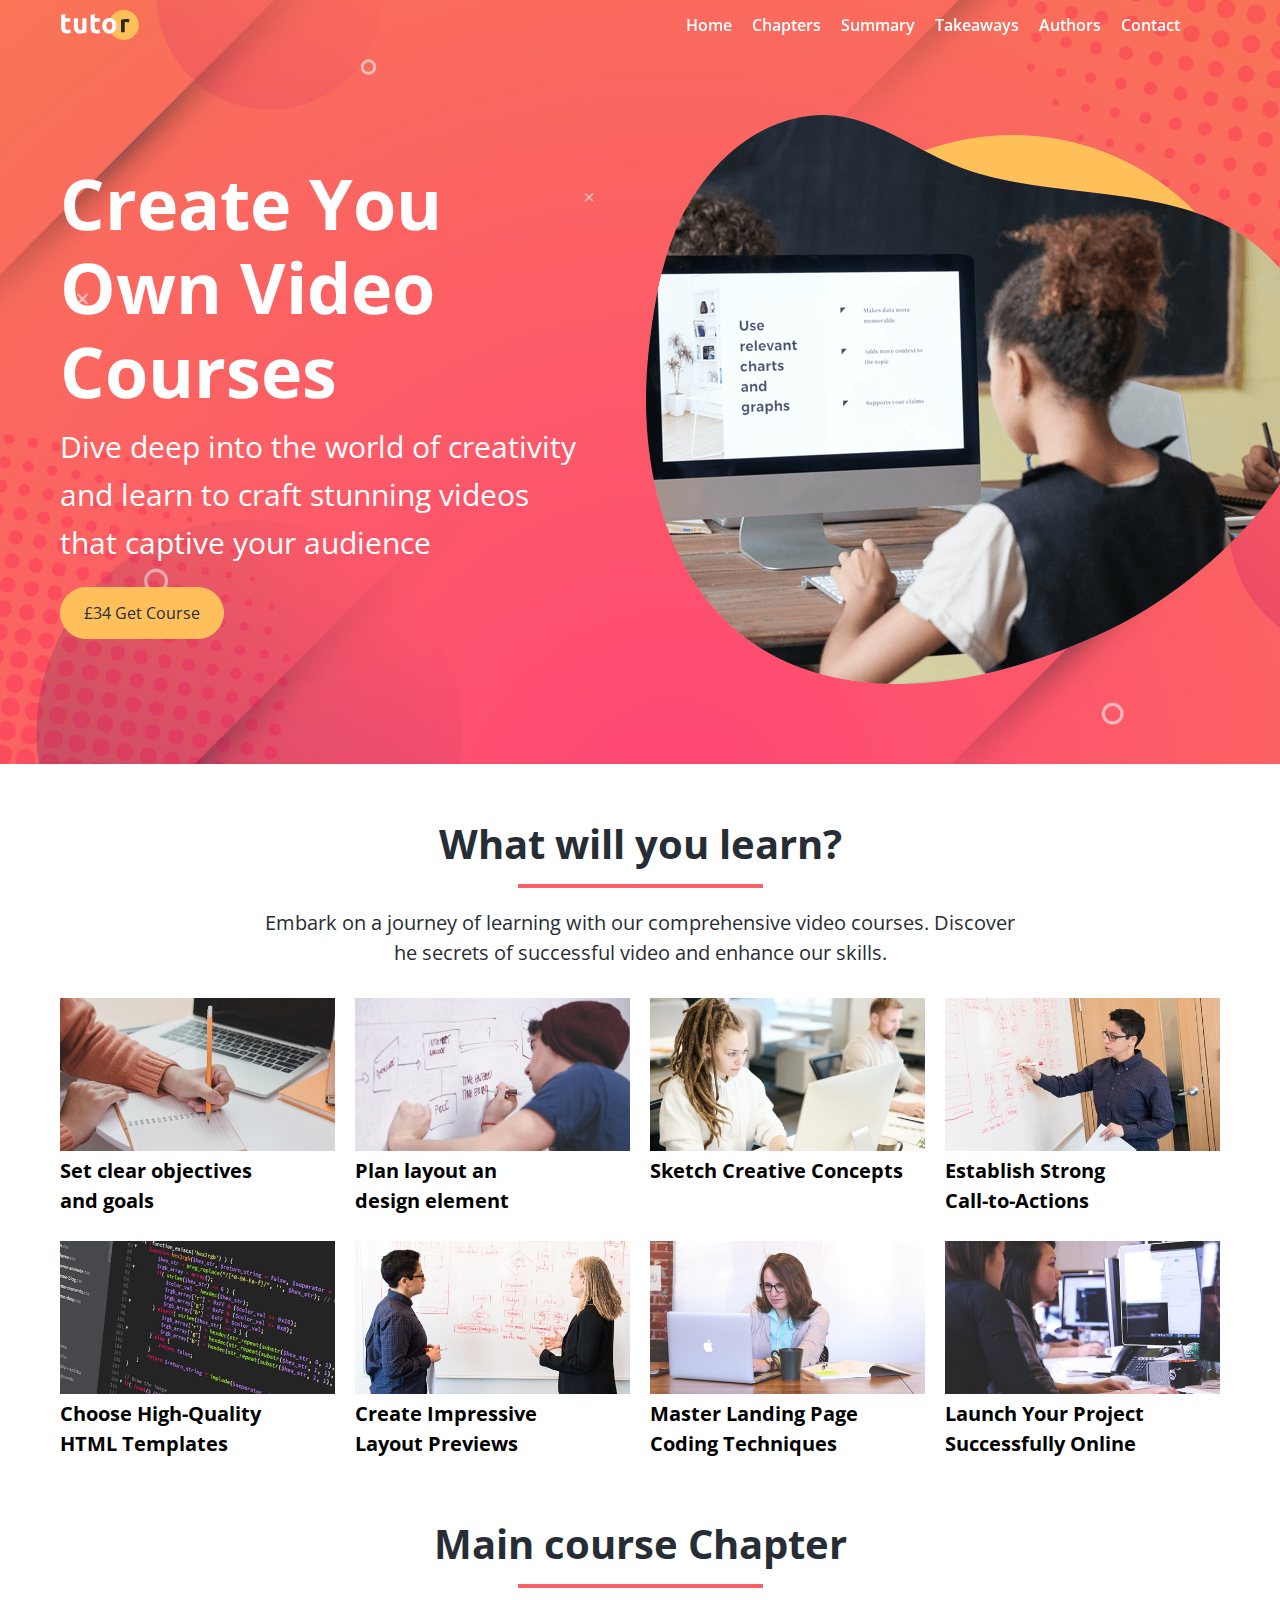
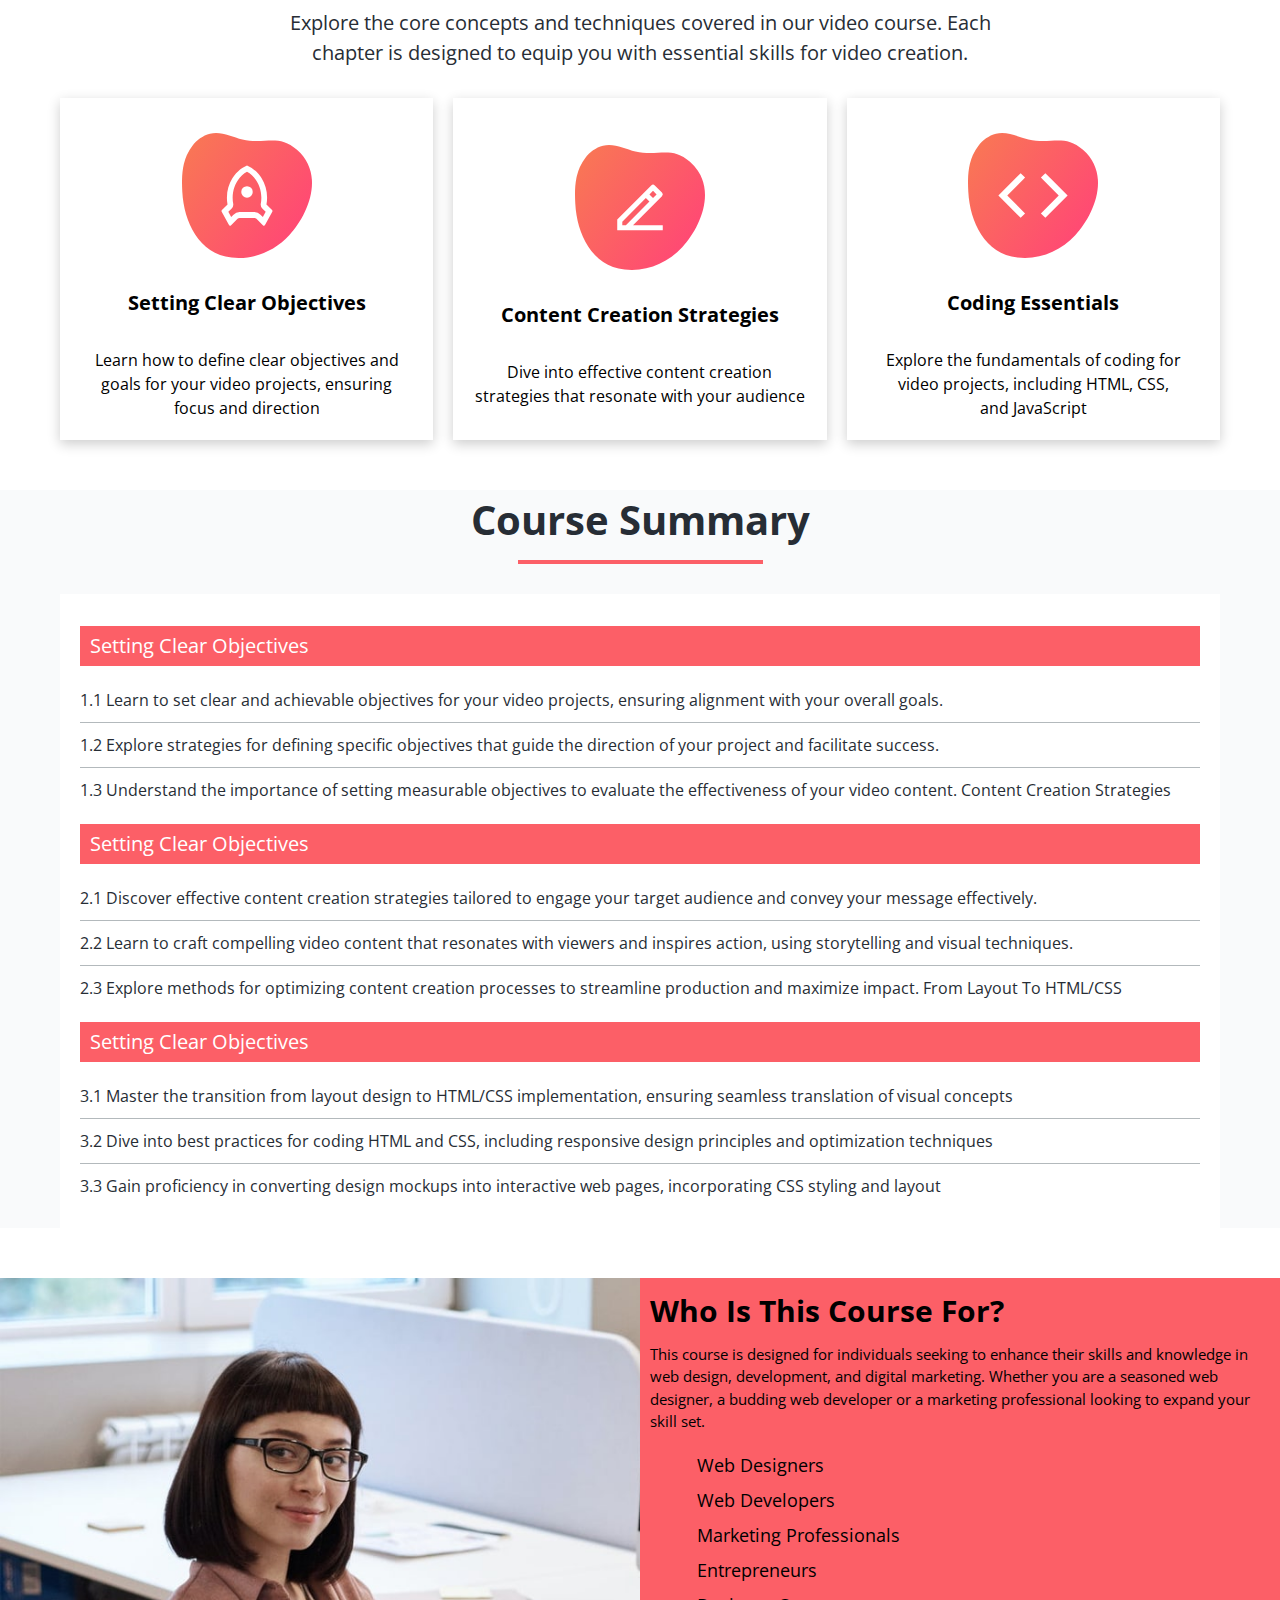
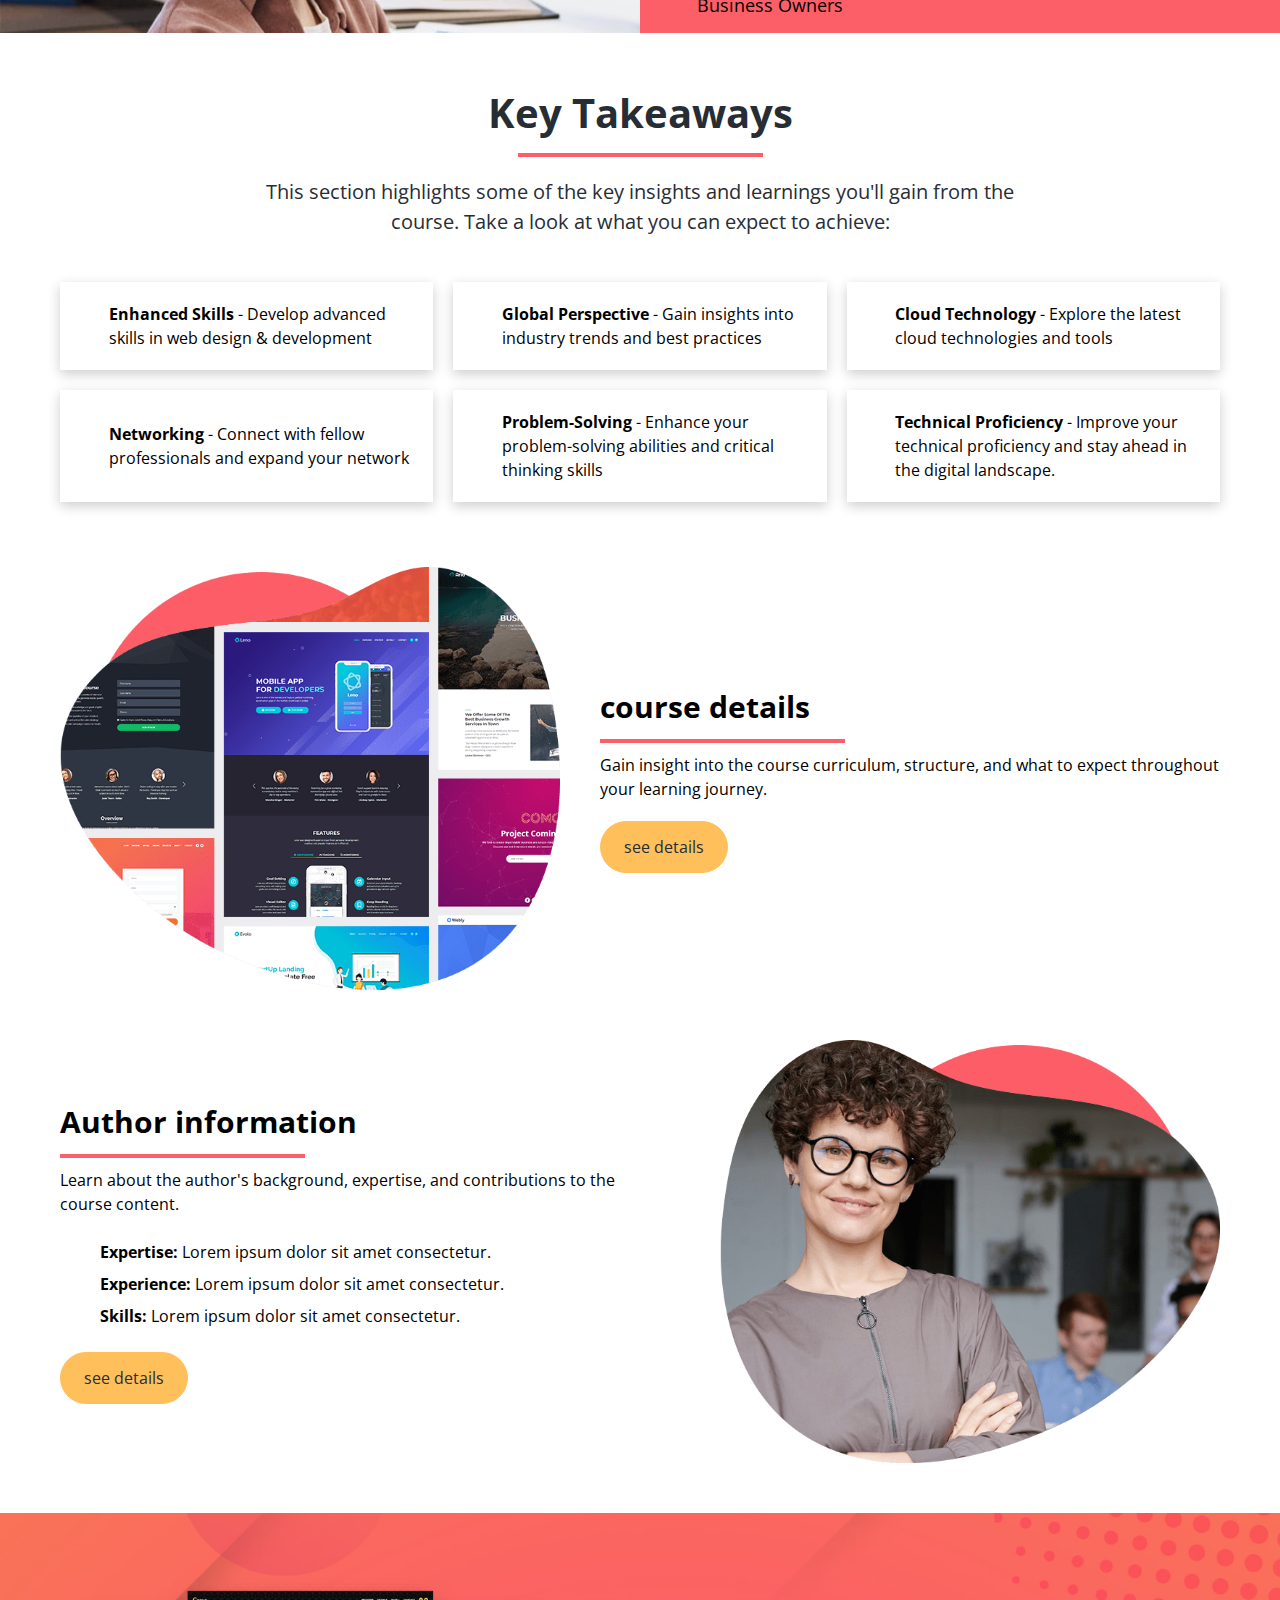
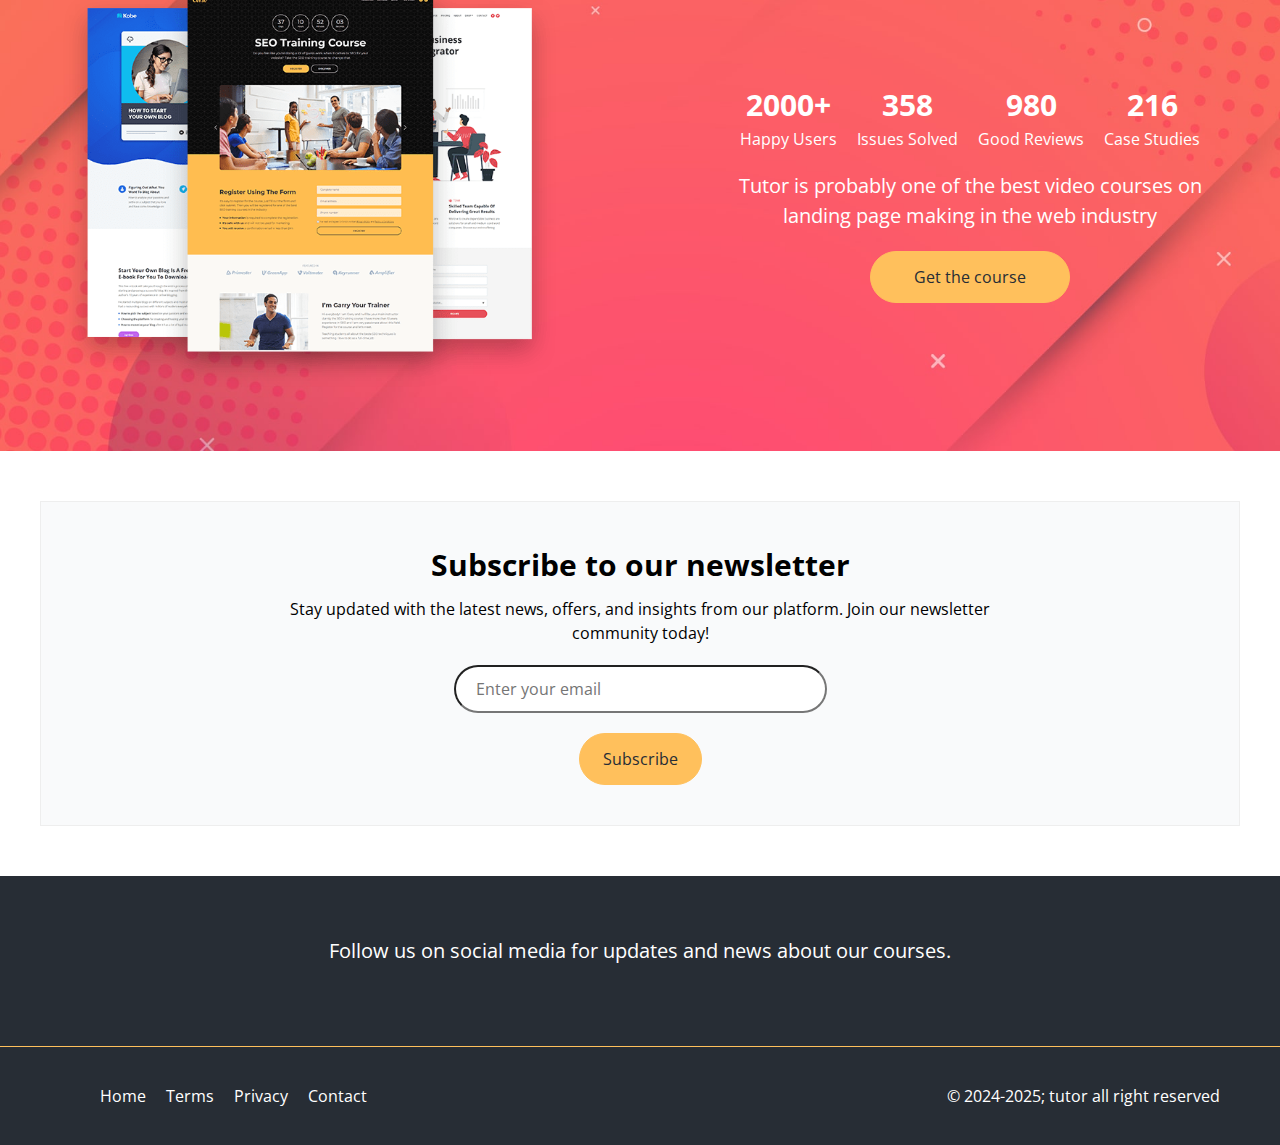
<file: index.html>
<!DOCTYPE html>
<html lang="en">
<head>
  <meta charset="UTF-8">
  <meta name="viewport" content="width=device-width, initial-scale=1.0">
<link rel="stylesheet" href="https://cdnjs.cloudflare.com/ajax/libs/font-awesome/6.7.1/css/all.min.css"
  integrity="sha512-5Hs3dF2AEPkpNAR7UiOHba+lRSJNeM2ECkwxUIxC1Q/FLycGTbNapWXB4tP889k5T5Ju8fs4b1P5z/iB4nMfSQ=="
  crossorigin="anonymous" referrerpolicy="no-referrer" />
    <link rel="preconnect" href="https://fonts.gstatic.com" crossorigin>
    <link href="https://fonts.googleapis.com/css2?family=Open+Sans:ital,wght@0,300..800;1,300..800&display=swap"
      rel="stylesheet">
      <link rel="icon" href="./images/favicon.png">
  <link rel="stylesheet" href="./css/style.css">
  <title>Welcome To Tutor</title>
</head>
<body>
  <nav class="navbar" role="navigation" aria-label="Main Navigation">
    <div class="navbar-flex container">
      <a href="/" aria-label="loo home link">
        <img src="images/logo.svg" alt="tutor logo">
      </a>
      <div class="main-menu-items">
        <ul class="main-menu-list">
          <li><a href="/">Home</a></li>
          <li><a href="#chapters">Chapters</a></li>
          <li><a href="#summary">Summary</a></li>
          <li><a href="#takeaways">Takeaways</a></li>
          <li><a href="#authors">Authors</a></li>
          <li><a href="contact.html">Contact</a></li>
          <li>
            <a href="facebook.com" target="_blank" aria-label="follow us on facebook">
              <i class="fa-brands fa-facebook"></i>
            </a>
          </li>
          <li>
            <a href="twitter.com" target="_blank" aria-label="follow us on facebook">
              <i class="fa-brands fa-twitter"></i>
            </a>
          </li>
  
        </ul>
      </div>
      <!-- mobile menu -->
      <div class="mobile-menu">
        <!-- hamburger menu -->
        <div class="mobile-menu-toggle" role="button" aria-expanded="false" aria-controls="mobile-menu-items"
          arial-label="Open mobile menu" tabindex="0">
          <i class="fas fa-bars fa-2x"></i>
        </div>
        <!-- mobile menu items -->
        <div id="mobile-menu-items" class="mobile-menu-items">
          <ul class="mobile-menu-list">
            <li><a href="">Home</a></li>
            <li><a href="#chapters">Chapters</a></li>
            <li><a href="#summary">Summary</a></li>
            <li><a href="#takeaways">Takeaways</a></li>
            <li><a href="#authors"></a>Authors</li>
            <li><a href="contact.html"></a>Contact</li>
            <li>
              <a href="facebook.com" target="_blank" aria-label="follow us on facebook">
                <i class="fa-brands fa-facebook"></i>
              </a>
            </li>
            <li>
              <a href="twitter.com" target="_blank" aria-label="follow us on facebook">
                <i class="fa-brands fa-twitter"></i>
              </a>
            </li>
          </ul>
        </div>
      </div>
    </div>
  </nav>
  <!-- hero -->
  <header class="hero">
    <div class="container hero-flex">
       <div class="hero-content">
         <h1>Create You Own Video Courses</h1>
         <p>
           Dive deep into the world of creativity and learn to craft stunning videos that captive your audience
         </p>
         <a href="#" class="btn">£34 Get Course</a>
       </div>
       <img src="images/header-course.png" alt="hero">
    </div>
  </header>
  <!-- lear section -->
  <section class="learn section">
    <div class="container">
      <div class="section-header">
        <h2>What will you learn?</h2>
        <div class="heading-border"></div>
        <p>Embark on a journey of learning with our comprehensive video courses.
        Discover he secrets of successful video and enhance our skills. </p>
      </div>
      <div class="topics">
        <div class="topic">
          <div class="topic-image">
            <img src="images/description-1.jpg" alt="topic">
          </div>
          <div class="topic-text">
            <h3>Set clear objectives and goals</h3>
          </div>
        </div>
        <div class="topic">
          <div class="topic-image">
            <img src="images/description-2.jpg" alt="topic">
          </div>
          <div class="topic-text">
            <h3>Plan layout an design element</h3>
          </div>
        </div>
        <div class="topic">
          <div class="topic-image">
            <img src="images/description-3.jpg" alt="topic">
          </div>
          <div class="topic-text">
            <h3>Sketch Creative Concepts</h3>
          </div>
        </div>
        <div class="topic">
          <div class="topic-image">
            <img src="images/description-4.jpg" alt="topic">
          </div>
          <div class="topic-text">
            <h3>Establish Strong Call-to-Actions</h3>
          </div>
        </div>
        <div class="topic">
          <div class="topic-image">
            <img src="images/description-5.jpg" alt="topic">
          </div>
          <div class="topic-text">
            <h3>Choose High-Quality HTML Templates</h3>
          </div>
        </div>
        <div class="topic">
          <div class="topic-image">
            <img src="images/description-6.jpg" alt="topic">
          </div>
          <div class="topic-text">
            <h3>Create Impressive Layout Previews</h3>
          </div>
        </div>
        <div class="topic">
          <div class="topic-image">
            <img src="images/description-7.jpg" alt="topic">
          </div>
          <div class="topic-text">
            <h3>Master Landing Page Coding Techniques</h3>
          </div>
        </div>
        <div class="topic">
          <div class="topic-image">
            <img src="images/description-8.jpg" alt="topic">
          </div>
          <div class="topic-text">
            <h3>Launch Your Project Successfully Online</h3>
          </div>
        </div>
      </div>
    </div>
  </section>
  <!-- course section -->

  <section class="section chapters" id="chapters">
     <div class="container">
        <div class="section-header">
           <h2>Main course Chapter</h2>
           <div class="heading-border"></div>
           <p>Explore the core concepts and techniques covered in our video course. Each chapter is designed to equip you with essential skills for video creation.</p>
        </div>

        <div class="chapter-cards">
          <div class="card">
             <img src="images/chapters-icon-1.svg" alt="">
             <h3>Setting Clear Objectives</h3>
             <p>Learn how to define clear objectives and goals for your video projects, ensuring focus and direction</p>
          </div>
       
        
          <div class="card">
             <img src="images/chapters-icon-2.svg" alt="">
             <h3>Content Creation Strategies</h3>
             <p>Dive into effective content creation strategies that resonate with your audience</p>
          </div>
        
        
          <div class="card">
             <img src="images/chapters-icon-3.svg" alt="">
             <h3>Coding Essentials</h3>
             <p>Explore the fundamentals of coding for video projects, including HTML, CSS, and JavaScript</p>
          </div>
          </div>
        
     </div>
  
  </section>

  <!-- course summary -->
  <section class="section summary" id="summary">
    <div class="container">
      <div class="section-header">
         <h2>Course Summary</h2>
         <div class="heading-border"></div>
      </div>
      <div class="section-list">
        <div class="list">
           <div class="list-header">Setting Clear Objectives</div>
           <div class="list-items">
             1.1 Learn to set clear and achievable objectives for your video projects, ensuring alignment with your overall goals.
           </div>
           <div class="list-items">
            1.2 Explore strategies for defining specific objectives that guide the direction of your project and facilitate success.
           </div>
           <div class="list-items">
            1.3 Understand the importance of setting measurable objectives to evaluate the effectiveness of your video content.
            Content Creation Strategies
           </div>
        </div>
        <div class="list">
           <div class="list-header">Setting Clear Objectives</div>
           <div class="list-items">
            2.1 Discover effective content creation strategies tailored to engage your target audience and convey your message
            effectively.
           </div>
           <div class="list-items">
          2.2 Learn to craft compelling video content that resonates with viewers and inspires action, using storytelling and
          visual techniques.
           </div>
           <div class="list-items">
            2.3 Explore methods for optimizing content creation processes to streamline production and maximize impact.
            From Layout To HTML/CSS
           </div>
        </div>
        <div class="list">
           <div class="list-header">Setting Clear Objectives</div>
           <div class="list-items">
            3.1 Master the transition from layout design to HTML/CSS implementation, ensuring seamless translation of visual
            concepts
           </div>
           <div class="list-items">
            3.2 Dive into best practices for coding HTML and CSS, including responsive design principles and optimization techniques
           </div>
           <div class="list-items">
            3.3 Gain proficiency in converting design mockups into interactive web pages, incorporating CSS styling and layout
           </div>
        </div>
      </div>
    </div>
  </section>
  <!-- info -->
  <section class="info" id="info">
    <div class="info-container">
       <div class="info-left"></div>
       <div class="info-content">
          <h2>Who Is This Course For?</h2>
          <p>This course is designed for individuals seeking to enhance their skills and knowledge in web design, development, and
        digital marketing. Whether you are a seasoned web designer, a budding web developer or a marketing professional looking
        to expand your skill set.</p>
        
        <ul>
          <li><i class="fas fa-check"></i>Web Designers</li>
          <li><i class="fas fa-check"></i>Web Developers</li>
          <li><i class="fas fa-check"></i>Marketing Professionals</li>
          <li><i class="fas fa-check"></i>Entrepreneurs</li>
          <li><i class="fas fa-check"></i>Business Owners</li>
          
        </ul>
      </div>
    </div>
  
  </section>
  <section class="section" id="takeaways">
     <div class="container">
       <div class="section-header">
         <h2>Key Takeaways</h2>
         <div class="heading-border"></div>
         <p>This section highlights some of the key insights and learnings you'll gain from the course. Take a look at what you can
        expect to achieve:</p>
       </div>
       <div class="takeaway-cards">
          <div class="card">
            <i class="fas fa-rocket fa-3x text-pimary"></i>
            <p>
              <strong>Enhanced Skills</strong>
              - Develop advanced skills in web design & development
            </p>
          </div>
          <div class="card">
            <i class="fas fa-rocket fa-3x text-pimary"></i>
            <p>
              <strong>Global Perspective</strong>
            - Gain insights into industry trends and best practices
            </p>
          </div>
          <div class="card">
            <i class="fas fa-rocket fa-3x text-pimary"></i>
            <p>
              <strong>Cloud Technology</strong>
              - Explore the latest cloud technologies and tools
            </p>
          </div>
          <div class="card">
            <i class="fas fa-rocket fa-3x text-pimary"></i>
            <p>
              <strong>Networking</strong>
              - Connect with fellow professionals and expand your network
            </p>
          </div>
          <div class="card">
            <i class="fas fa-rocket fa-3x text-pimary"></i>
            <p>
              <strong>Problem-Solving</strong>
              - Enhance your problem-solving abilities and critical thinking skills
            </p>
          </div>
          <div class="card">
            <i class="fas fa-rocket fa-3x text-pimary"></i>
            <p>
              <strong>Technical Proficiency</strong>
              - Improve your technical proficiency and stay ahead in the digital landscape.
            </p>
          </div>
       </div>
     </div>
  </section>
  <!-- course details -->
  <section class="section details" id="details">
    <div class="container detail-flex">
      <img src="images/details.png" alt="details">
      <div class="details-content">
         <h2>course details</h2>
         <div class="heading-border"></div>
         <p>Gain insight into the course curriculum, structure, and what to expect throughout your learning journey.</p>
         <a href="" class="btn">see details</a>
      </div>
    </div>
    </section>
  <!-- authors -->
  <section class="section details" id="authors">
    <div class="container detail-flex">
      <img src="images/author.png" alt="details">
      <div class="details-content">
         <h2>Author information</h2>
         <div class="heading-border"></div>
         <p>Learn about the author's background, expertise, and contributions to the course content.</p>
         <ul>
          <li>
            <i class="fas fa-chevron-circle-right text-primary"></i>
           <strong>Expertise:</strong>
          Lorem ipsum dolor sit amet consectetur.
          </li>
          <li>
            <i class="fas fa-chevron-circle-right text-primary"></i>
           <strong>Experience:</strong>
          Lorem ipsum dolor sit amet consectetur.
          </li>
          <li>
            <i class="fas fa-chevron-circle-right text-primary"></i>
           <strong>Skills:</strong>
          Lorem ipsum dolor sit amet consectetur.
          </li>
         </ul>
         <a href="" class="btn">see details</a>
      </div>
    </div>
    </section>
    <!-- stats -->
    <section class="stats section" id="stats">
     <div class="container stats-flex">
       <img src="images/stats.png" alt="stats">
       <div class="stats-content">
          <div class="stats-numbers">
            <div>
              <h3 arial-labelledby="stats-happy-users">2000+</h3>
              <p id="stats-happy-users">Happy Users</p>
            </div>
            
            <div>
              <h3 aria-labelledby="stats-good-issues-solved">358</h3>
              <p id="stats-good-issues-solved">Issues Solved</p>
            </div>
            <div>
              <h3 aria-labelledby="stats-good-reviews">980</h3>
              <p id="stats-good-reviews">Good Reviews</p>
            </div>
            <div>
              <h3 aria-labelledby="sats-cases-studies">216</h3>
              <p id="sats-cases-studies">Case Studies</p>
            </div>
          </div>
          <p class="stats-text">
            Tutor is probably one of the best video courses on landing page making in the web industry
          </p>
          <a href="#" class="btn">Get the course</a>
       </div>
     </div>
    </section>
    <!-- newsletter -->
    <section class="newsletter section" id="newsletter">
      <div class="container newsletter-flex">
         <h2>Subscribe to our newsletter</h2>
         <p>Stay updated with the latest news, offers, and insights from our platform. Join our newsletter community today!</p>
         <form action="">
           <input type="email" name="email" id="email" placeholder="Enter your email">
           <button type="button" class="btn">Subscribe</button>
         </form>
      </div>
    </section>

    <section class="section social">
      <div class="container">
        <p>Follow us on social media for updates and news about our courses.</p>
        <div class="social-icons">
          <a href=":https://facebook.com" target="_blank" arial-label="follow us facebook"><i class="fa-brands fa-facebook fa-2x"></i></a>
          <a href=":https://instagram.com" target="_blank" arial-label="follow us instagram"><i class="fa-brands fa-instagram fa-2x"></i></a>
          <a href=":https://linkedin.com" target="_blank" arial-label="follow us linkedin"><i class="fa-brands fa-linkedin fa-2x"></i></a>
          <a href=":https://youtube.com" target="_blank" arial-label="follow us youtube"><i class="fa-brands fa-youtube fa-2x"></i></a>
          <a href=":https://twitter.com" target="_blank" arial-label="follow us twitter"><i class="fa-brands fa-twitter fa-2x"></i></a>
          <a href=":https://pinterest.com" target="_blank" arial-label="follow us pinterest"><i class="fa-brands fa-pinterest fa-2x"></i></a>
        </div>
      </div>
    </section>
    <footer class="footer">
      <div class="container footer-flex">
         <ul class="footer-links">
           <li><a href="#">Home</a></li>
           <li><a href="#">Terms</a></li>
           <li><a href="#">Privacy</a></li>
           <li><a href="contact.html">Contact</a></li>
         </ul>
         <p>&copy 2024-2025; tutor all right reserved</p>
      </div>
    </footer>
 
<script src="js/script.js"></script>
</body>
</html>
</file>
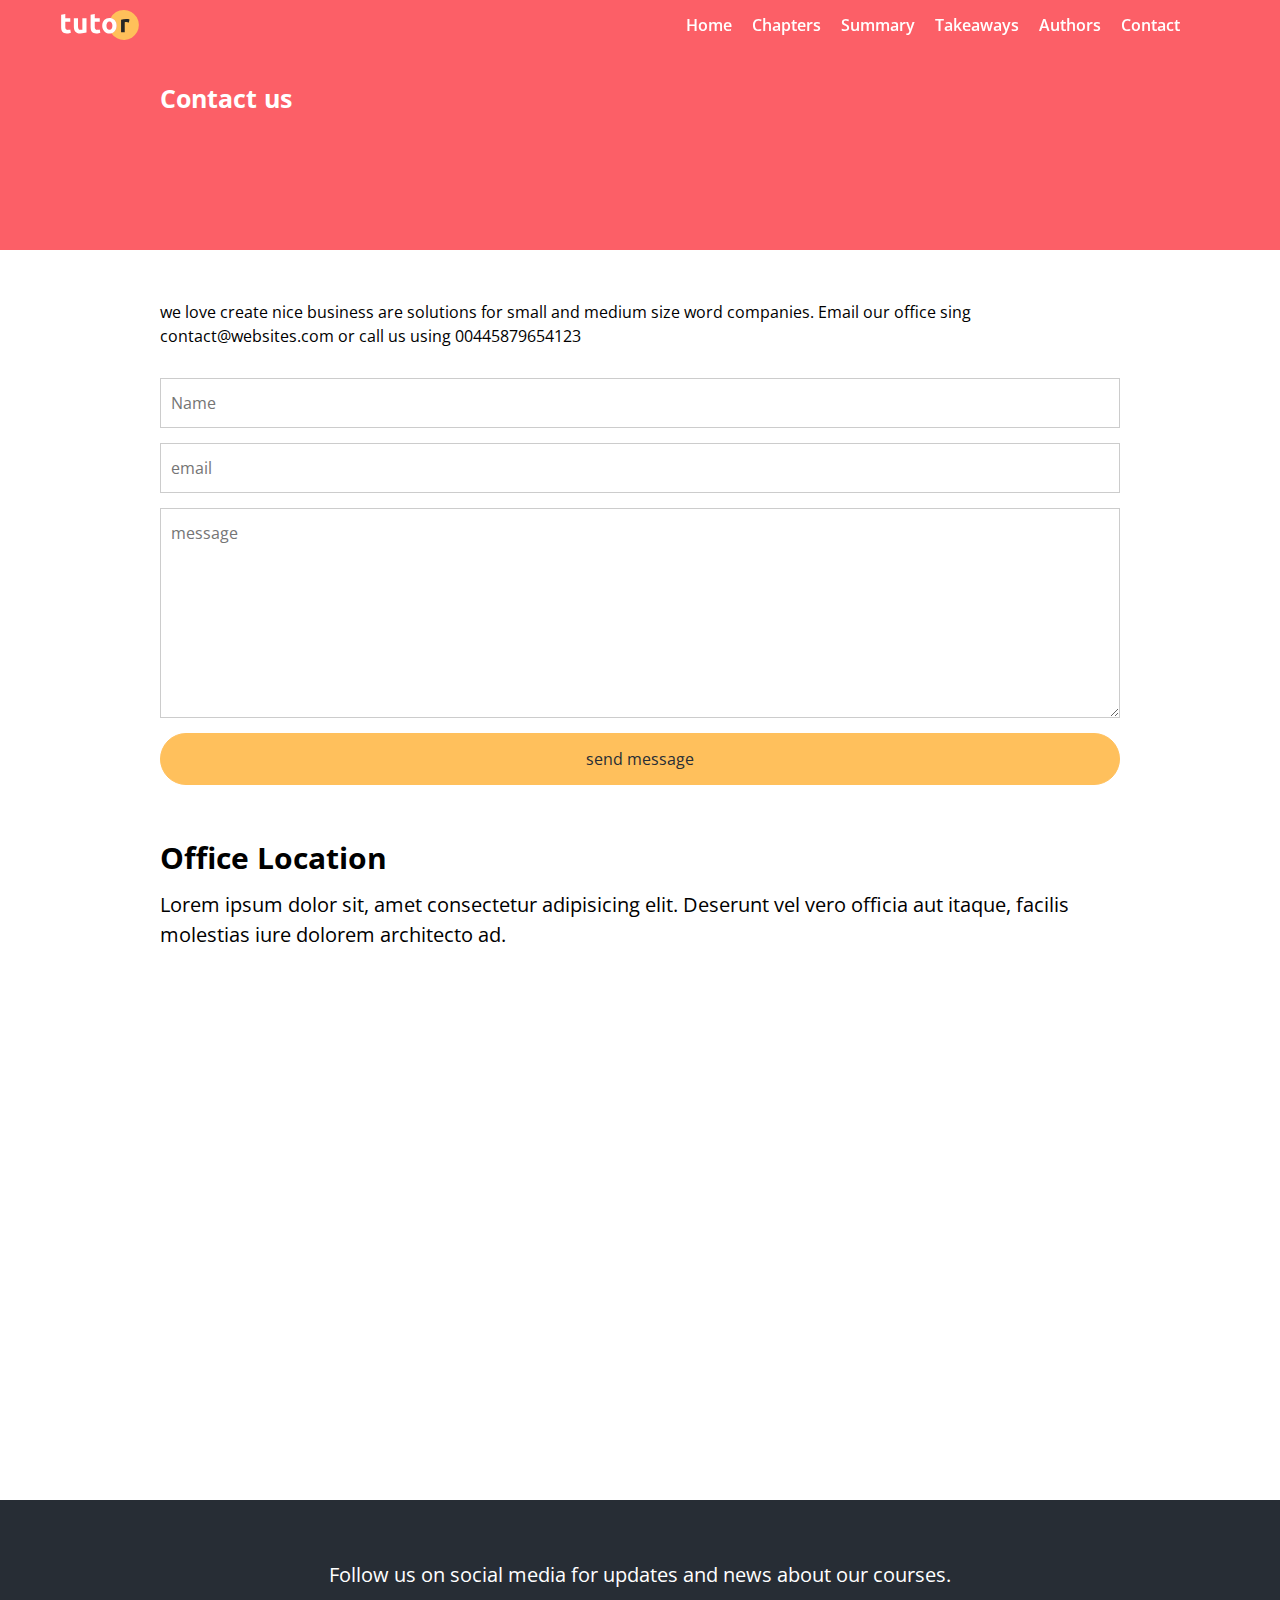
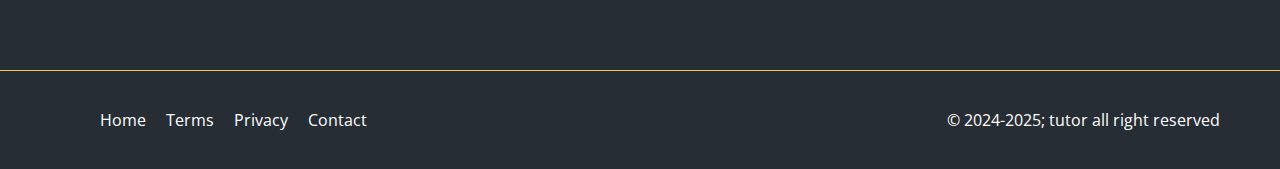
<file: contact.html>
<!DOCTYPE html>
<html lang="en">
  <head>
    <meta charset="UTF-8">
    <meta name="viewport" content="width=device-width, initial-scale=1.0">
    <link rel="stylesheet" href="https://cdnjs.cloudflare.com/ajax/libs/font-awesome/6.7.1/css/all.min.css"
      integrity="sha512-5Hs3dF2AEPkpNAR7UiOHba+lRSJNeM2ECkwxUIxC1Q/FLycGTbNapWXB4tP889k5T5Ju8fs4b1P5z/iB4nMfSQ=="
      crossorigin="anonymous" referrerpolicy="no-referrer" />
    <link rel="preconnect" href="https://fonts.gstatic.com" crossorigin>
    <link href="https://fonts.googleapis.com/css2?family=Open+Sans:ital,wght@0,300..800;1,300..800&display=swap"
      rel="stylesheet">
    <link rel="icon" href="./images/favicon.png">
    <link rel="stylesheet" href="./css/style.css">
    <title>Welcome To Tutor</title>
  </head>
  <body>
    <nav class="navbar" role="navigation" aria-label="Main Navigation">
      <div class="navbar-flex container">
        <a href="/" aria-label="loo home link">
          <img src="images/logo.svg" alt="tutor logo">
        </a>
        <div class="main-menu-items">
          <ul class="main-menu-list">
            <li><a href="/">Home</a></li>
            <li><a href="#chapters">Chapters</a></li>
            <li><a href="#summary">Summary</a></li>
            <li><a href="#takeaways">Takeaways</a></li>
            <li><a href="#authors">Authors</a></li>
            <li><a href="contact.html">Contact</a></li>
            <li>
              <a href="facebook.com" target="_blank" aria-label="follow us on facebook">
                <i class="fa-brands fa-facebook"></i>
              </a>
            </li>
            <li>
              <a href="twitter.com" target="_blank" aria-label="follow us on facebook">
                <i class="fa-brands fa-twitter"></i>
              </a>
            </li>

          </ul>
        </div>
        <!-- mobile menu -->
        <div class="mobile-menu">
          <!-- hamburger menu -->
          <div class="mobile-menu-toggle" role="button" aria-expanded="false" aria-controls="mobile-menu-items" arial-label="Open mobile menu" tabindex="0">
            <i class="fas fa-bars fa-2x"></i>
          </div>
          <!-- mobile menu items -->
          <div id="mobile-menu-items" class="mobile-menu-items">
            <ul class="mobile-menu-list">
              <li><a href="">Home</a></li>
              <li><a href="#chapters">Chapters</a></li>
              <li><a href="#summary">Summary</a></li>
              <li><a href="#takeaways">Takeaways</a></li>
              <li><a href="#authors"></a>Authors</li>
              <li><a href="contact.html"></a>Contact</li>
              <li>
                <a href="facebook.com" target="_blank" aria-label="follow us on facebook">
                  <i class="fa-brands fa-facebook"></i>
                </a>
              </li>
              <li>
                <a href="twitter.com" target="_blank" aria-label="follow us on facebook">
                  <i class="fa-brands fa-twitter"></i>
                </a>
              </li>
            </ul>
          </div>
        </div>
      </div>
    </nav>
    <!-- inner header -->
    <header class="inner-header">
       <div class="container-sm">
        <h1>Contact us</h1>
       </div>
    </header>
    <section class="section contact-form">
      <div class="container-sm">
        <p>
          we love  create nice business are solutions for small and medium size word companies. Email our office sing contact@websites.com or call us using 00445879654123
        </p>
        <form action="https://formspree.io/f/mvgowojk"
  method="POST">
          <input type="text" placeholder="Name">
          <input type="email" name="email" placeholder="email">
          <textarea name="message" placeholder="message"></textarea>
          <button type="submit" class="btn">send message</button>
        </form>
       </div>
    </section>
    <!-- location -->
    <section class="section location">
      <div class="container-sm">
         <h2>office location</h2>
         <p>Lorem ipsum dolor sit, amet consectetur adipisicing elit. Deserunt vel vero officia aut itaque, facilis molestias iure dolorem architecto ad.</p>
         <div class="map">
          <iframe
            src="https://www.google.com/maps/embed?pb=!1m18!1m12!1m3!1d9687.595817586265!2d-2.1541249233465907!3d52.62567009518582!2m3!1f0!2f0!3f0!3m2!1i1024!2i768!4f13.1!3m3!1m2!1s0x48709c5b9a625f39%3A0x4ac9574bba19cbe4!2sChetton%20Grn%2C%20Wolverhampton%20WV10%206RB!5e0!3m2!1sen!2suk!4v1732602576588!5m2!1sen!2suk"
            width="600" height="450" style="border:0;" allowfullscreen="" loading="lazy"
            referrerpolicy="no-referrer-when-downgrade"></iframe>
         
         </div>
      </div>
    
    </section>
  <section class="section social">
    <div class="container">
      <p>Follow us on social media for updates and news about our courses.</p>
      <div class="social-icons">
        <a href=":https://facebook.com" target="_blank" arial-label="follow us facebook"><i
            class="fa-brands fa-facebook fa-2x"></i></a>
        <a href=":https://instagram.com" target="_blank" arial-label="follow us instagram"><i
            class="fa-brands fa-instagram fa-2x"></i></a>
        <a href=":https://linkedin.com" target="_blank" arial-label="follow us linkedin"><i
            class="fa-brands fa-linkedin fa-2x"></i></a>
        <a href=":https://youtube.com" target="_blank" arial-label="follow us youtube"><i
            class="fa-brands fa-youtube fa-2x"></i></a>
        <a href=":https://twitter.com" target="_blank" arial-label="follow us twitter"><i
            class="fa-brands fa-twitter fa-2x"></i></a>
        <a href=":https://pinterest.com" target="_blank" arial-label="follow us pinterest"><i
            class="fa-brands fa-pinterest fa-2x"></i></a>
      </div>
    </div>
  </section>
    <footer class="footer">
      <div class="container footer-flex">
        <ul class="footer-links">
          <li><a href="#">Home</a></li>
          <li><a href="#">Terms</a></li>
          <li><a href="#">Privacy</a></li>
          <li><a href="contact.html">Contact</a></li>
        </ul>
        <p>&copy 2024-2025; tutor all right reserved</p>
      </div>
    </footer>

    <script src="js/script.js"></script>
  </body>
</html>
</file>
<file: css/style.css>
/* css reset */

/* 1. Use a more-intuitive box-sizing model */
*, *::before, *::after {
  box-sizing: border-box;
}

/* 2. Remove default margin */
* {
  margin: 0;
}

body {
  /* 3. Add accessible line-height */
  line-height: 1.5;
  /* 4. Improve text rendering */
  -webkit-font-smoothing: antialiased;
}

/* 5. Improve media defaults */
img, picture, video, canvas, svg {
  display: block;
  max-width: 100%;
}

/* 6. Inherit fonts for form controls */
input, button, textarea, select {
  font: inherit;
}

/* 7. Avoid text overflows */
p, h1, h2, h3, h4, h5, h6 {
  overflow-wrap: break-word;
}

/* 8. Improve line wrapping */
p {
  text-wrap: pretty;
}
h1, h2, h3, h4, h5, h6 {
  text-wrap: balance;
}

/*
  9. Create a root stacking context
*/
#root, #__next {
  isolation: isolate;
}

/* utilities classes*/

body {
  font-family:"Open Sans", sans-serif;
  font-size: 1.6rem;
  
}

html {
  font-size: 62.5%;
  scroll-behavior: smooth;
}

:root {
  --primary-color: hsl(357, 96%, 68%);
  --secondary-color: hsl(37, 100%, 68%);
  --light-color: hsl(210, 20%, 98%);
  --dark-color: hsl(214, 15%, 18%);
}

a { text-decoration: none;}

ul {list-style: none;}

.container {
  max-width: 1200px;
  margin: 0 auto;
  padding: 0 2rem;
}

.container-sm {
  max-width: 1000px;
  margin: 0 auto;
  padding: 0 2rem;
  
}

.btn {
  display: inline-block;
  padding: 1.3rem 2.3rem;
  border: 1px solid var(--secondary-color);
  border-radius: 32px;
  -webkit-border-radius: 32px;
  -moz-border-radius: 32px;
  -ms-border-radius: 32px;
  -o-border-radius: 32px;
  background: var(--secondary-color);
  color: var(--dark-color);
  cursor: pointer;
  transition: all .2s;
  -webkit-transition: all .2s;
  -moz-transition: all .2s;
  -ms-transition: all .2s;
  -o-transition: all .2s;
}

.btn:hover {
  background: var(--primary-color);
  color: #fff;
  border-color: #fff;
}

.section {
  margin: 5rem 0;
}

.card {
  display: flex;
  gap: 2rem;
  flex-direction: column;
  align-items: center;
  justify-content: center;
  text-align: center;
  padding: 2rem 1.87rem;
  box-shadow: 0 4px 12px 0 hsla(0, 0%, 0%, 0.2);
}

.text-pimary {
  color: var(--primary-color);
}

.text-secondary {
  color: var(--secondary-color);
}

/* section header */

.section-header {
  max-width: 750px;
  margin: 0 auto;
  text-align: center;
  margin-block-end: 3rem;
}

.section-header h2 {
  font-size: 4rem;
  font-weight: 700;
  color: var(--dark-color);
  margin-block-end: 1rem;
}

.section-header p {
  font-size: 2rem;
  color: var(--dark-color);
}

.heading-border {
  width: 245px;
  height: 4px;
  background-color: var(--primary-color);
  margin: 0 auto 2rem;
}
/* navbar */

.navbar {
  /* background: hsl(204, 10%, 10%); */
  background: transparent;
  color: #fff;
  padding: 1rem 2rem;
  position: fixed;
  top: 0;
  left: 0;
  right: 0;
  z-index: 1000;
  transition: background-color 0.3s ease-in-out;
  -webkit-transition: background-color 0.3s ease-in-out;
  -moz-transition: background-color 0.3s ease-in-out;
  -ms-transition: background-color 0.3s ease-in-out;
  -o-transition: background-color 0.3s ease-in-out;
}

.navbar img {
  width: 80px;
  height: 30px;
}

.navbar-flex {
  display: flex;
  justify-content: space-between;
  align-items: center;
}

.navbar .main-menu-list {
  display:flex;
  align-items: center;
  gap: 2rem;
  font-weight: 600;
}

.navbar .main-menu-items a {
  color: #fff;
}

.main-menu-items a:hover {
  color: var(--secondary-color);
}

.main-menu-items i {
  font-size: 1.5rem;
}

.navbar.scroll {
  background-color: hsla(0, 93%, 16%, 0.714);
  backdrop-filter: blur(10px);
}

/* mobile menu */

.mobile-menu {
  display: none;
}
.navbar .mobile-menu-toggle {
  color: #fff;
  cursor: pointer;
}

.navbar .mobile-menu-items {
  position: absolute;
  top: 100%;
  left: 0;
  width: 100%;

  background: hsla(200, 10%, 6%, 0.792);
  opacity: 0.98;
  padding: 3rem 2em;
  text-align: center;
  box-shadow: 0 2px 5px hsla(0, 0%, 0%, 0.1);
  border-top: 1px solid hsla(60, 100%, 55%, 0.1);
  transform: translateX(100%);
  -webkit-transform: translateX(100%);
  -moz-transform: translateX(100%);
  -ms-transform: translateX(100%);
  -o-transform: translateX(100%);
  transition: 0.3s ease;
  -webkit-transition: 0.3s ease;
  -moz-transition: 0.3s ease;
  -ms-transition: 0.3s ease;
  -o-transition: 0.3s ease;
}

.navbar .mobile-menu-items.active {
  transform: translateX(0);
  -webkit-transform: translateX(0);
  -moz-transform: translateX(0);
  -ms-transform: translateX(0);
  -o-transform: translateX(0);
}

.mobile-menu-list  a {
  color: #fff;
}

.mobile-menu-list {
  display: flex;
  flex-direction: column;
  gap: 2rem;
  }

  /* hero */

  .hero {
    background: #000 url('../images/header-background.jpg')center center/cover no-repeat;
    padding: 11.5rem 2rem 8rem;
    color: #fff;
    overflow-x: hidden;
    position: relative;
  }

  .hero-flex {
    display: flex;
    justify-content: space-between;
    align-items: center;
    gap: 6rem;
  }

  .hero h1 {
    font-size: 7rem;
    font-weight: 700;
    line-height: 1.2;
    margin-block-end: 1rem;
  }

  .hero p {
    font-size: 3rem;
    margin-block-end: 2rem;
    line-height: 1.6;
    font-weight: 400;
  }

  .hero img {
    width: 100%;
    margin-right: -100px;
  }

  .frame-decoration {
    position: absolute;
    left: 0;
  }

  /* topics */

  .topics {
    display: grid;
    grid-template-columns: repeat(4, 1fr);
    gap: 2rem;
  }

  .topic img {
    transition: transform 0.3s;
    -webkit-transition: transform 0.3s;
    -moz-transition: transform 0.3s;
    -ms-transition: transform 0.3s;
    -o-transition: transform 0.3s;
}

  .topic img:hover {
    transform: scale(1.1);
    -webkit-transform: scale(1.1);
    -moz-transform: scale(1.1);
    -ms-transform: scale(1.1);
    -o-transform: scale(1.1);
}

.topic h3 {
  font-size: 2rem;
  font-weight: 700;
  margin: 0.5rem 0;
}

/* chapter */

.chapter-cards {
  display: grid;
  grid-template-columns: repeat(3, 1fr);
  gap: 2rem;
}

.chapter-cards img {
  width: 130px;
  margin-block-start: 1.5rem;
}

.chapter-cards h3 {
  font-size: 2rem;
  font-weight: 700;
  margin: 1rem 0;
}

/* summary */

.summary {
  background-color: var(--light-color);
  color: var(--dark-color);
  /* padding: 4rem 2rem 5rem; */
}


.section-list {
  background: #fff;
  padding: 2rem;
}

.summary .list-header {
  background: var(--primary-color);
  color: #fff;
  padding: 0.5rem 1rem;
  font-size: 2rem;
  margin: 1.2rem 0;
}

.summary .list-items {
  padding: 1rem 0;
  border-block-end: 1px solid hsl(202, 6%, 72%);
}

.summary .list-items:last-child {
  border-block-end: none;
}

/* info */

.info-container {
  background: url("../images/audience.jpg")top center/cover no-repeat;
  display: flex;
}

.info-content {
  background-color: var(--primary-color);
  flex: 1;
  padding: 1rem;
}

.info-content h2 {
  font-size: 3rem;
  margin-block-end: 1rem;
  font-weight: 700;
}

.info-content p {
  font-size: 1.5rem;
  
  margin-block-end: 1.5rem;
}

.info-content ul li {
  font-size: 1.75rem;
  line-height: 2;
}

.info-content i {
  margin-right: .7rem;
  color: var(--secondary-color);
}

.info-left {
  width: 50%;
}

/* takeaways */

.takeaway-cards {
  display: grid;
  grid-template-columns: repeat(3, 1fr);
  gap: 2rem;
  padding: 1.5rem 0;
}

.takeaway-cards .card {
  flex-direction: row;
  text-align: left;
}

.takeaway-cards i {
  margin-right: 1rem;
}

/* details */

.detail-flex {
  display: flex;
  gap: 4rem;
  align-items: center;
  justify-content: center;
}

.details img {
  max-width: 500px;
}

.details h2 {
  font-size: 3rem;
  font-weight: 700;
  margin-block-end: 1rem;
}

.details .heading-border {
  margin: 0;
}

.details p {
  margin: 1rem 0 2rem;
}

.details + .details .detail-flex {
  flex-direction: row-reverse;
}

.details-content ul {
  margin-block-end: 2rem;
}

.details-content ul li {
 line-height: 2;
}

.details-content ul li > i {
  color: var(--primary-color);
}

/* stat */

.stats {
  background: #000 url('../images/stats-background.jpg') center center/cover no-repeat;
  color: #fff;
}

.stats-flex {
  display: flex;
  justify-content: space-between;
  align-items: center;
  padding: 4em 2rem;
}

.stats img {
  /* width: 100%; */
  max-width: 500px;
}

.stats-content {
  max-width: 500px;
}

.stats-numbers {
  display: flex;
  justify-content: center;
  align-items: center;
  text-align: center;
  gap: 2rem;
  flex-wrap: wrap;
  margin: 2rem 0;
}

.stats h3 {
  font-size: 3rem;
  font-weight: 700;
}

.stats

.stats-text {
  margin-block-end: 2rem;
  font-size: 2rem;
  text-align: center;
}

.stats .btn {
  margin: 0 auto;
  display: block;
  text-align: center;
  width: 200px;
}

/* newsletter */

.newsletter {
  margin: 0 2rem;
  text-align: center;
}

.newsletter-flex {
  display: flex;
  flex-direction: column;
  justify-content: center;
  align-items: center;
  background: var(--light-color);
  border: 1px solid #eee;
  padding: 4rem 2rem;
}

.newsletter h2 {
  font-size: 3rem;
  font-weight: 700;
  margin-block-end: 1rem;
}

.newsletter p {
  max-width: 700px;
  margin-block-end: 2rem;
}

.newsletter input[type='email'] {
  padding: 1rem 2rem;
  border: 1px slid #eee;
  width: 100%;
  max-width: 400px;
  border-radius: 3.2rem;
  -webkit-border-radius: 3.2rem;
  -moz-border-radius: 3.2rem;
  -ms-border-radius: 3.2rem;
  -o-border-radius: 3.2rem;
  margin-block-end: 20px;
}

/* social */

.social {
  background: var(--dark-color);
  color:#fff;
  padding: 6rem 2rem;
  text-align: center;
  font-size: 1.7rem;
  margin-block-end: 0;
}

.social a {
  color: #fff;
}

.social a:hover {
   color: var(--secondary-color);
}

.social p {
  margin-block-end: 2rem;
}

.social-icons {
  display: flex;
  justify-content: center;
  align-items: center;
  gap: 2rem;
}
/* footer */

.footer {
  background: var(--dark-color);
  color: #fff;
  border-block-start: 1px solid var(--secondary-color);
  padding: 0.5rem 2rem;
}

.footer-flex {
  display: flex;
  justify-content: space-between;
  align-items: center;
}

.footer a {
  color: #fff;
}

.footer ul {
  display: flex;
  justify-content: center;
  gap: 2rem;
  margin: 2em 0;
}

.footer a:hover {
  color:var(--secondary-color);
}

.footer {
  padding: 0.5rem 1rem;
}

.social p {
  font-size: 2rem;
}

.social i {
  font-size: 2.5rem;
}

.inner-header {
  background: var(--primary-color);
  height: 250px;
  padding-block-start: 8rem;
  color: #fff;
}

.inner-header h1 {
  font-size: 2.5rem;
  font-weight: 700;
  margin-block-end: 1rem;
}

/* form */

.contact-form p {
  margin-block-end: 3rem;
}

.contact-form input,
.contact-form textarea {
  font-size: medium;
  display: block;
  width: 100%;
  margin-block: 1.5rem;
  border: 1px solid #ccc;
  padding: 1.2rem 1rem;
}

.contact-form textarea {
  height: 210px;
}


.contact-form button {
  display: block;
  width: 100%;
  font-size: inherit;
  font-family: inherit;
  margin: 0 auto;
}

/* location */

.location h2 {
  font-size: 3rem;
  margin-block-end: 1rem;
  font-weight: 700;
  text-transform: capitalize;
}

.location p {
  margin-block-end:1em ;
  font-size: 2rem;
}

.map {
  overflow: hidden;
  position: relative;
  height: 0;
  margin-block-end: 3rem;
  padding-block-end: 50%;
  border-radius: 0.25rem;
  -webkit-border-radius: 0.25rem;
  -moz-border-radius: 0.25rem;
  -ms-border-radius: 0.25rem;
  -o-border-radius: 0.25rem;
}

.map iframe {
  position: absolute;
  top: 0;
  left: 0;
  width: 0;
  height: 100%;
  width: 100%;
}


/* media query */

@media(max-width: 1200px) {
  .hero .hero-flex {
    gap: 2rem;
  }

  .hero img {
    max-width: 500px;
    margin-right: 0;
  }

  .topics {
    grid-template-columns: repeat(3, 1fr);
  }
 
}

@media(max-width: 992px) {
  .hero {
    text-align: center;
  }

  .hero .hero-flex {
    flex-direction: column;
    padding-block-end: 5rem;
  }

  .hero img {
    max-width: 600px;
    margin-block-start: 4rem;
  }
  

.takeaway-cards, .chapter-cards, .topics {
    grid-template-columns: repeat(2, 1fr);
  }

  .detail-flex,
   .details + .details .detail-flex,
   .stats-flex{
    flex-direction: column;
    gap: 2rem;
  }

}

@media(max-width: 768px) {
  .main-menu-items,
  .info-left {
    display: none;
  }

  .mobile-menu {
    display: block;
  }

  .mobile-menu-toggle {
    display: block;
    padding: 10px;
  }

  .chapter-cards {
    grid-template-columns: 1fr;
  }

  .info-container {
    flex-direction: column;
  }

  .info-content {
    padding: 2rem;
  }

  .info-content h2 {
    font-size: 1.7rem;
  }



  .details img {
  max-width: 400px;
}

.social-icons {
  flex-wrap: wrap;
}

.footer-flex {
  flex-direction: column;
}

 

}
@media(max-width: 576px) {
    .hero {
      padding-right: 0.2em;
      padding-left: 0.2em;
    }

  .hero h1 {
    font-size: 4rem;
  }

   .topics {
    grid-template-columns:1fr;
  }

  .summary .container {
    padding: 0;
  }

  .takeaway-cards {
    grid-template-columns:1fr;
  }

  .stats-numbers {
    flex-direction: column;
  }

  .newsletter h2 {
    font-size: 2rem;
  }

  .newsletter p {
    display: none;
  }
}
</file>
